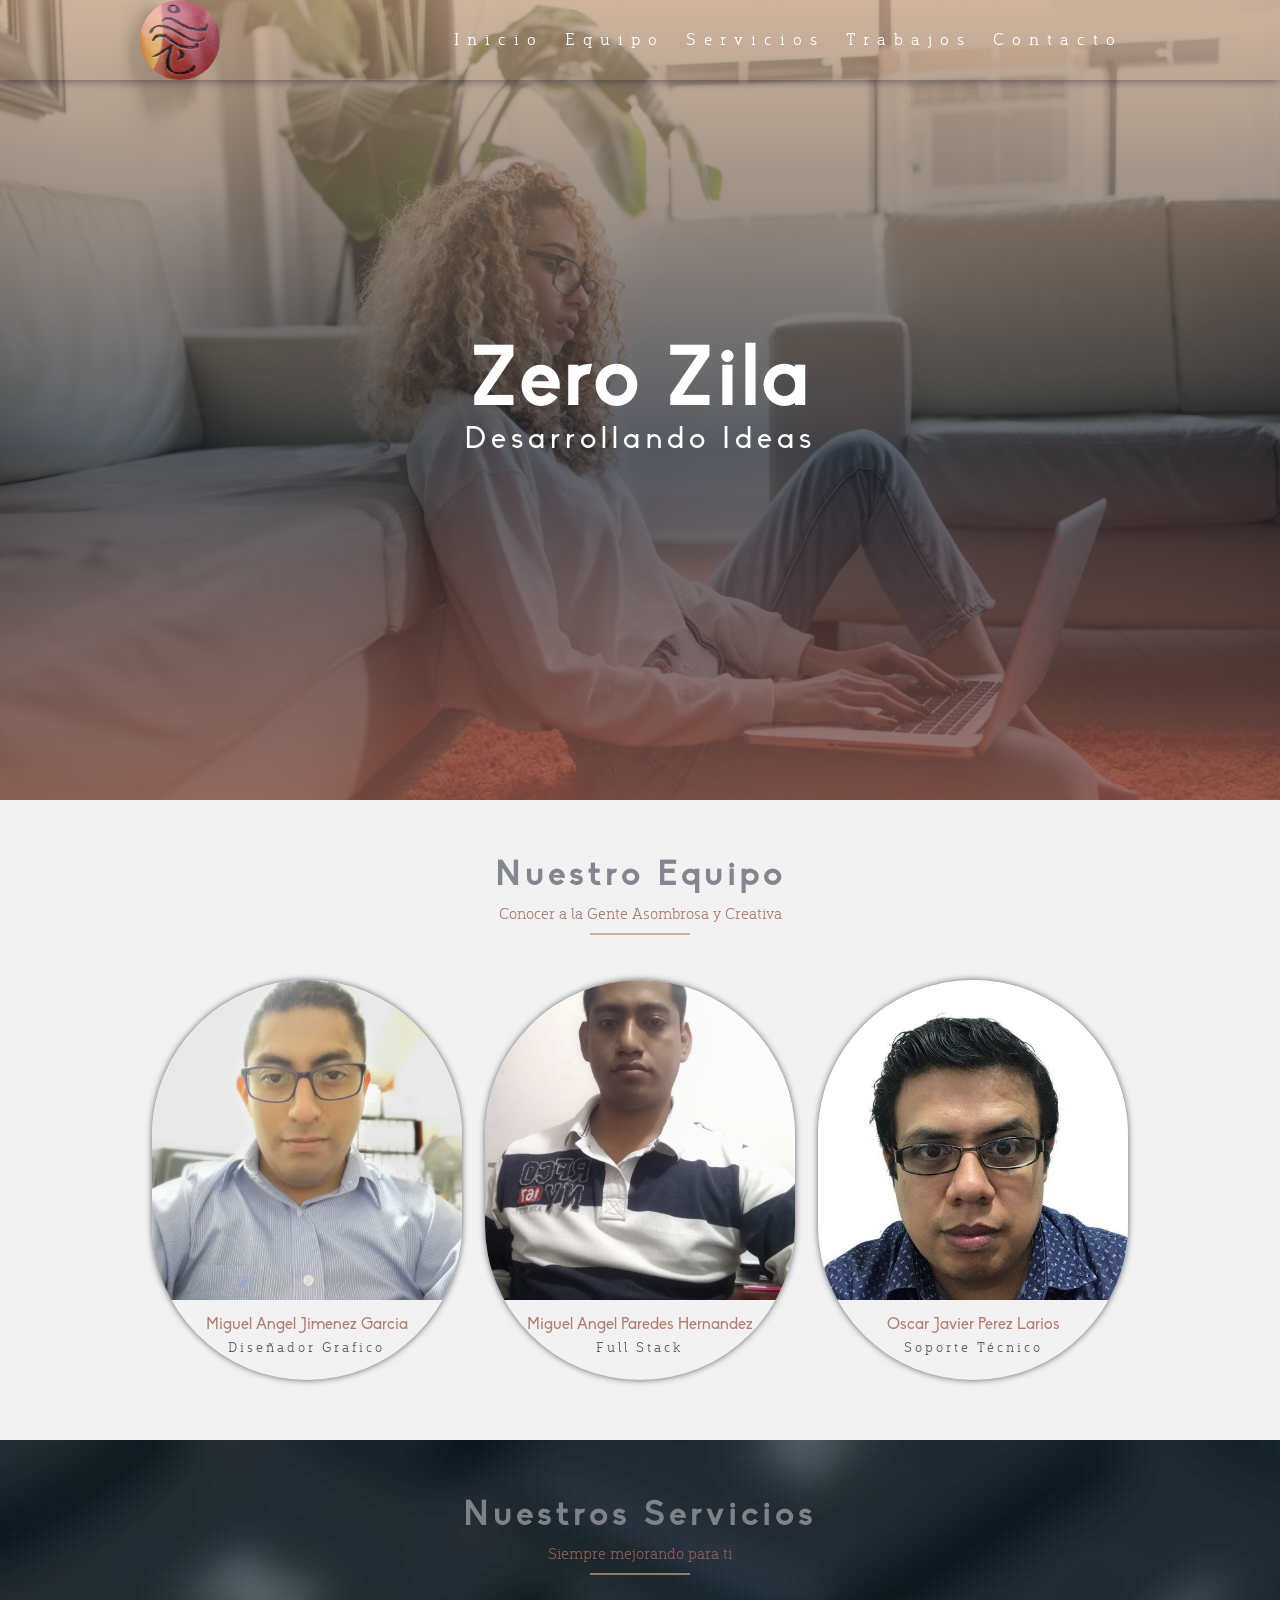
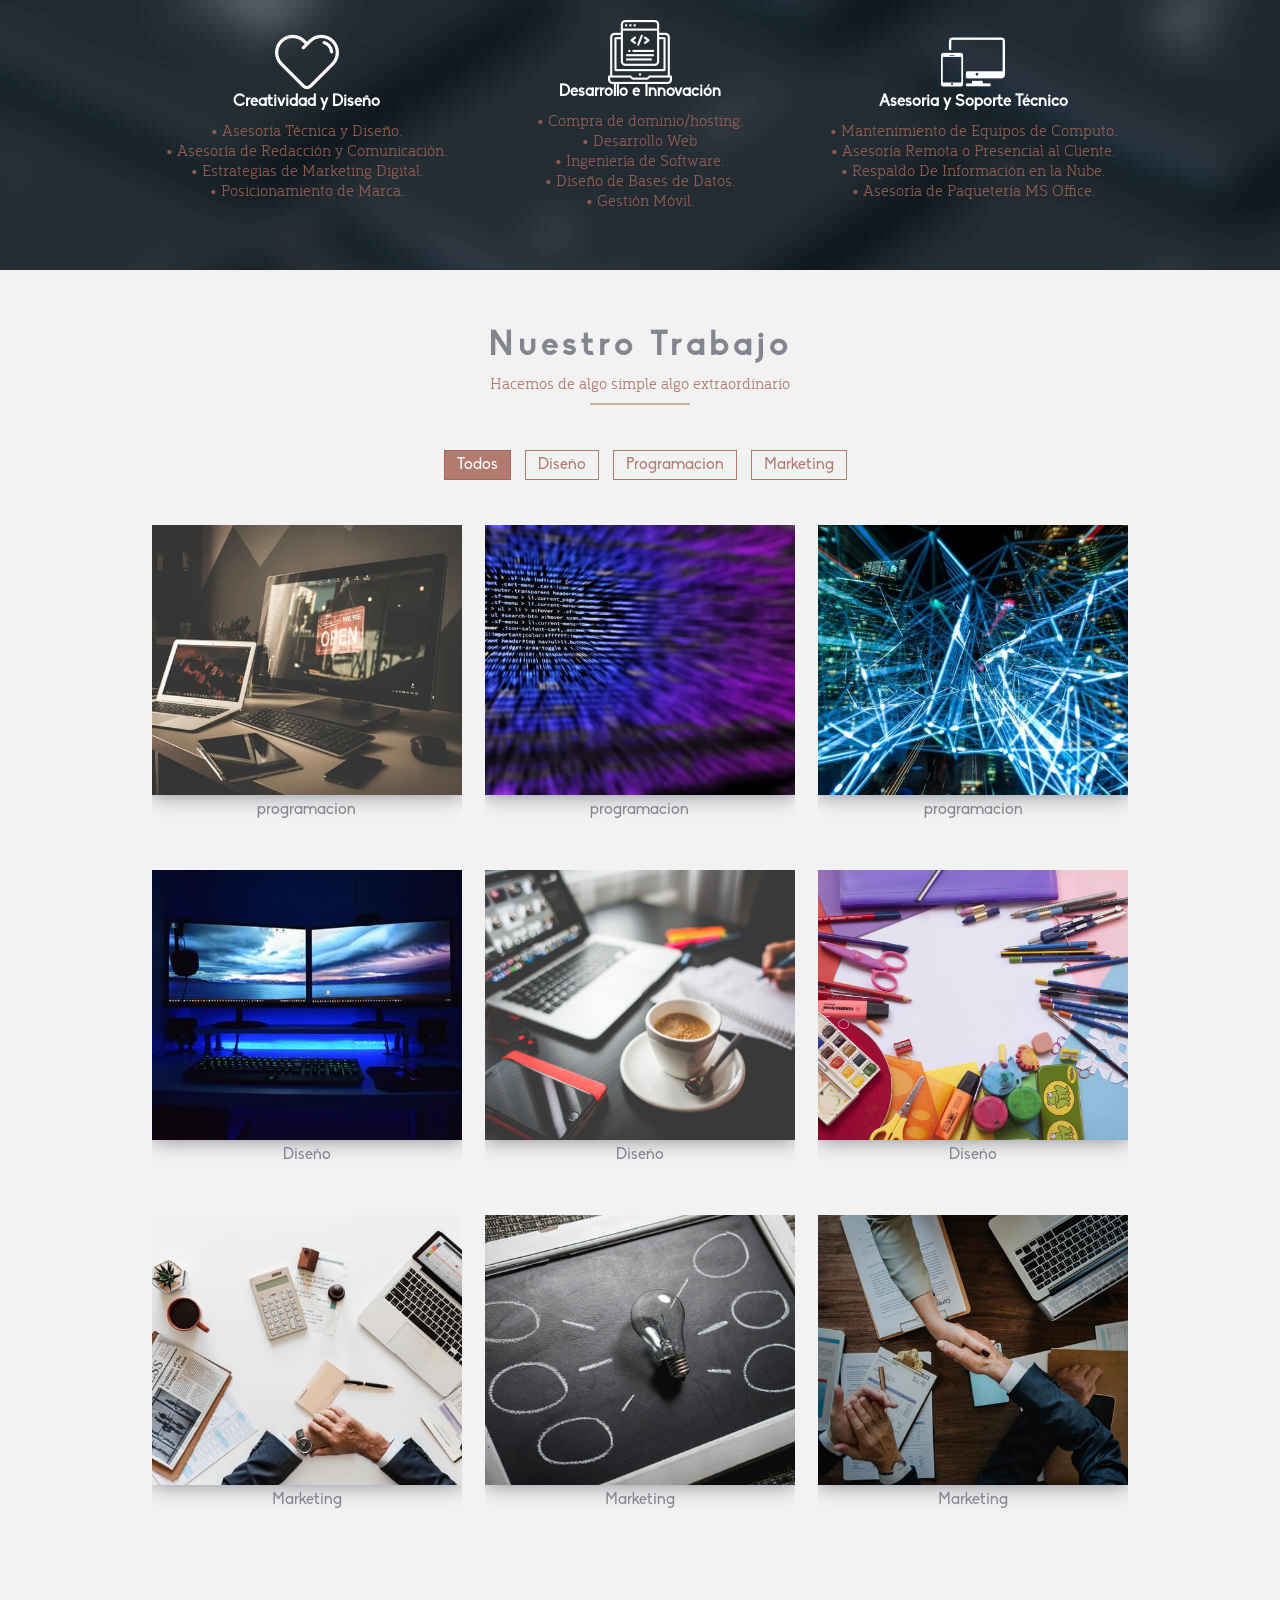
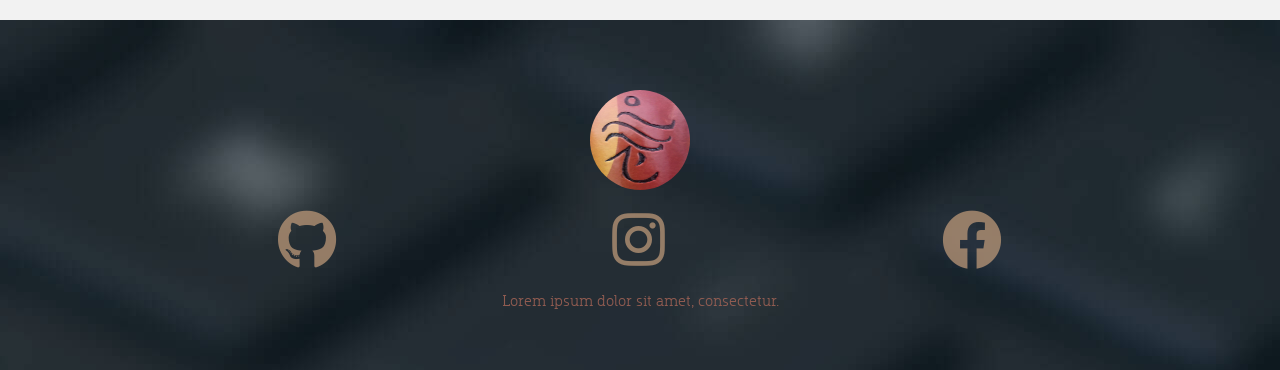
<file: index.html>
<!DOCTYPE html>
<html lang="en">
<head>
	<meta charset="utf-8">
	<meta name="viewport" content="width=device-width,initial-scale=1.0">
	<meta http-equiv="X-UA-Compatible" content="IE=edge">
	<title>Zero Zila - Desarrollando Ideas</title>
	<link rel="stylesheet" href="https://use.fontawesome.com/releases/v5.8.2/css/all.css" integrity="sha384-oS3vJWv+0UjzBfQzYUhtDYW+Pj2yciDJxpsK1OYPAYjqT085Qq/1cq5FLXAZQ7Ay" crossorigin="anonymous">
	<link rel="stylesheet" href="css/styles.css">
</head>
<body class="hidden">
<!--SECCION DE PRECARGA-->
	<div class="centrado" id="onload">
		<div class="lds-facebook"><div></div><div></div><div></div></div>
	</div>
	<header>
		<!--Seccion de Barra de Navegacion-->
		<nav id="nav" class="nav1">
			<div class="contenedor-nav">
				<div class="logo"> <img src="img/logo.jpg" alt=""></div>
				<div class="enlaces" id="enlaces">
					<a href="#" id="enlace-inicio" class="btn-header">Inicio</a>
					<a href="#" id="enlace-equipo" class="btn-header">Equipo</a>
					<a href="#" id="enlace-servicio" class="btn-header">Servicios</a>
					<a href="#" id="enlace-trabajo" class="btn-header">Trabajos</a>
					<a href="#" id="enlace-contacto" class="btn-header">Contacto</a>
				</div>
				<div class="icono" id="open">
					<span>&#9776;</span>
				</div>
			</div>
		</nav>
		<!--Seccion de Textos-->
		<div class="textos">
			<h1>Zero Zila</h1>
			<h2>Desarrollando Ideas</h2>
		</div>
	</header>
	<!--SECCION DE CONTENIDO-->
	<main>
		<section class="team contenedor" id="equipo">
			<h3>Nuestro Equipo</h3>
				<p class="after">Conocer a la Gente Asombrosa y Creativa</p>
			<div class="card">
				<div class="content-card">
					<div class="people">
						<img src="img/DisenadorGrafico.jpg" alt="">
					</div>
					<div class="texto-team">
						<h4>Miguel Angel Jimenez Garcia</h4>
						<p>Diseñador Grafico</p> 
					</div>
				</div>
				<div class="content-card">
					<div class="people">
						<img src="img/FullStack.JPG" alt="">
					</div>
					<div class="texto-team">
						<h4>Miguel Angel Paredes Hernandez</h4>
						<p>Full Stack</p>
					</div>
				</div>
				<div class="content-card">
					<div class="people">
						<img src="img/yo.jpg" alt="">
					</div>
					<div class="texto-team">
						<h4>Oscar   Javier Perez  Larios</h4>
						<p>Soporte Técnico</p>
					</div>
				</div>
			</div>
		</section>
		<section class="about" id="servicio">
			<div class="contenedor">
				<h3>Nuestros Servicios</h3>
				<p class="after">Siempre mejorando para ti</p>
				<div class="servicios">
					<div class="caja-servicios">
						<img src="img/heart.png" alt="">
						<h4>Creatividad y Diseño </h4>
						<p>&#8226; Asesoría Técnica y Diseño.</p>
						<p>&#8226; Asesoría de Redacción y Comunicación.</p>
						<p>&#8226; Estrategias de Marketing Digital. </p>
						<p>&#8226; Posicionamiento de Marca.</p>
						
					</div>
					<div class="caja-servicios">
						<img src="img/efectos.png" alt="">
						<h4>Desarrollo e Innovación</h4>
						<p>&#8226; Compra de dominio/hosting.</p>
						<p>&#8226; Desarrollo Web</p>
						<p>&#8226; Ingeniería de Software.</p>
						<p>&#8226; Diseño de Bases de Datos.</p>
						<p>&#8226; Gestión Móvil.</p>	
					</div>
					<div class="caja-servicios">
						<img src="img/responsive.png" alt="">
						<h4>Asesoria y Soporte Técnico</h4>
						<p>&#8226; Mantenimiento de Equipos de Computo.</p>
						<p>&#8226; Asesoría Remota o Presencial al Cliente.</p>
						<p>&#8226; Respaldo De Información en la Nube.</p>
						<p>&#8226; Asesoría de Paquetería MS Office.</p>
					</div>
				</div>
			</div>
		</section>
		<section class="work contenedor" id="trabajo">
			<h3>Nuestro Trabajo</h3>
			<p class="after">Hacemos de algo simple algo extraordinario</p>
			<div class="botones-work">
				<ul>
					<li class="filter active" data-nombre='todos'>Todos</li>
					<li class="filter" data-nombre='diseño'>Diseño</li>
					<li class="filter" data-nombre='programacion'>Programacion</li>
					<li class="filter" data-nombre='marketing'>Marketing</li>
				</ul>
			</div>
			<div class="galeria-work">
				<div class="cont-work programacion">
					<div class="img-work">
						<img src="img/programacion1.jpeg" alt="">
					</div>
					<div class="textos-work">
						<h4>programacion</h4>
					</div>
				</div>
				<div class="cont-work programacion">
					<div class="img-work">
						<img src="img/programacion2.jpeg" alt="">
					</div>
					<div class="textos-work">
						<h4>programacion</h4>
					</div>
				</div>
				<div class="cont-work programacion">
					<div class="img-work">
						<img src="img/programacion3.jpeg" alt="">
					</div>
					<div class="textos-work">
						<h4>programacion</h4>
					</div>
				</div>
				<div class="cont-work diseño">
					<div class="img-work">
						<img src="img/dise§o1.jpeg" alt="">
					</div>
					<div class="textos-work">
						<h4>Diseño</h4>
					</div>
				</div>
				<div class="cont-work diseño">
					<div class="img-work">
						<img src="img/dise§o2.jpeg" alt="">
					</div>
					<div class="textos-work">
						<h4>Diseño</h4>
					</div>
				</div>
				<div class="cont-work diseño">
					<div class="img-work">
						<img src="img/dise§o3.jpeg" alt="">
					</div>
					<div class="textos-work">
						<h4>Diseño</h4>
					</div>
				</div>
				<div class="cont-work marketing">
					<div class="img-work">
						<img src="img/marketing1.jpeg" alt="">
					</div>
					<div class="textos-work">
						<h4>Marketing</h4>
					</div>
				</div>
				<div class="cont-work marketing">
					<div class="img-work">
						<img src="img/marketing2.jpeg" alt="">
					</div>
					<div class="textos-work">
						<h4>Marketing</h4>
					</div>
				</div>
				<div class="cont-work marketing">
					<div class="img-work">
						<img src="img/marketing3.jpeg" alt="">
					</div>
					<div class="textos-work">
						<h4>Marketing</h4>
					</div>
				</div>
			</div>
		</section>
	</main>
<footer id="contacto">
	<div class="footer contenedor">
		<div class="marca-logo">
			<img src="img/logo.jpg" alt="">
		</div>
		<div class="iconos">
			<i class="fab fa-github"></i>
			<i class="fab fa-instagram"></i>
			<i class="fab fa-facebook"></i>
		</div>
		<p>Lorem ipsum dolor sit amet, consectetur.</p>
	</div>
</footer>
<script src="js/jquery.js"></script>
<script src="js/app.js"></script>
<script src="js/filtro.js"></script>
</body>
</html>
</file>
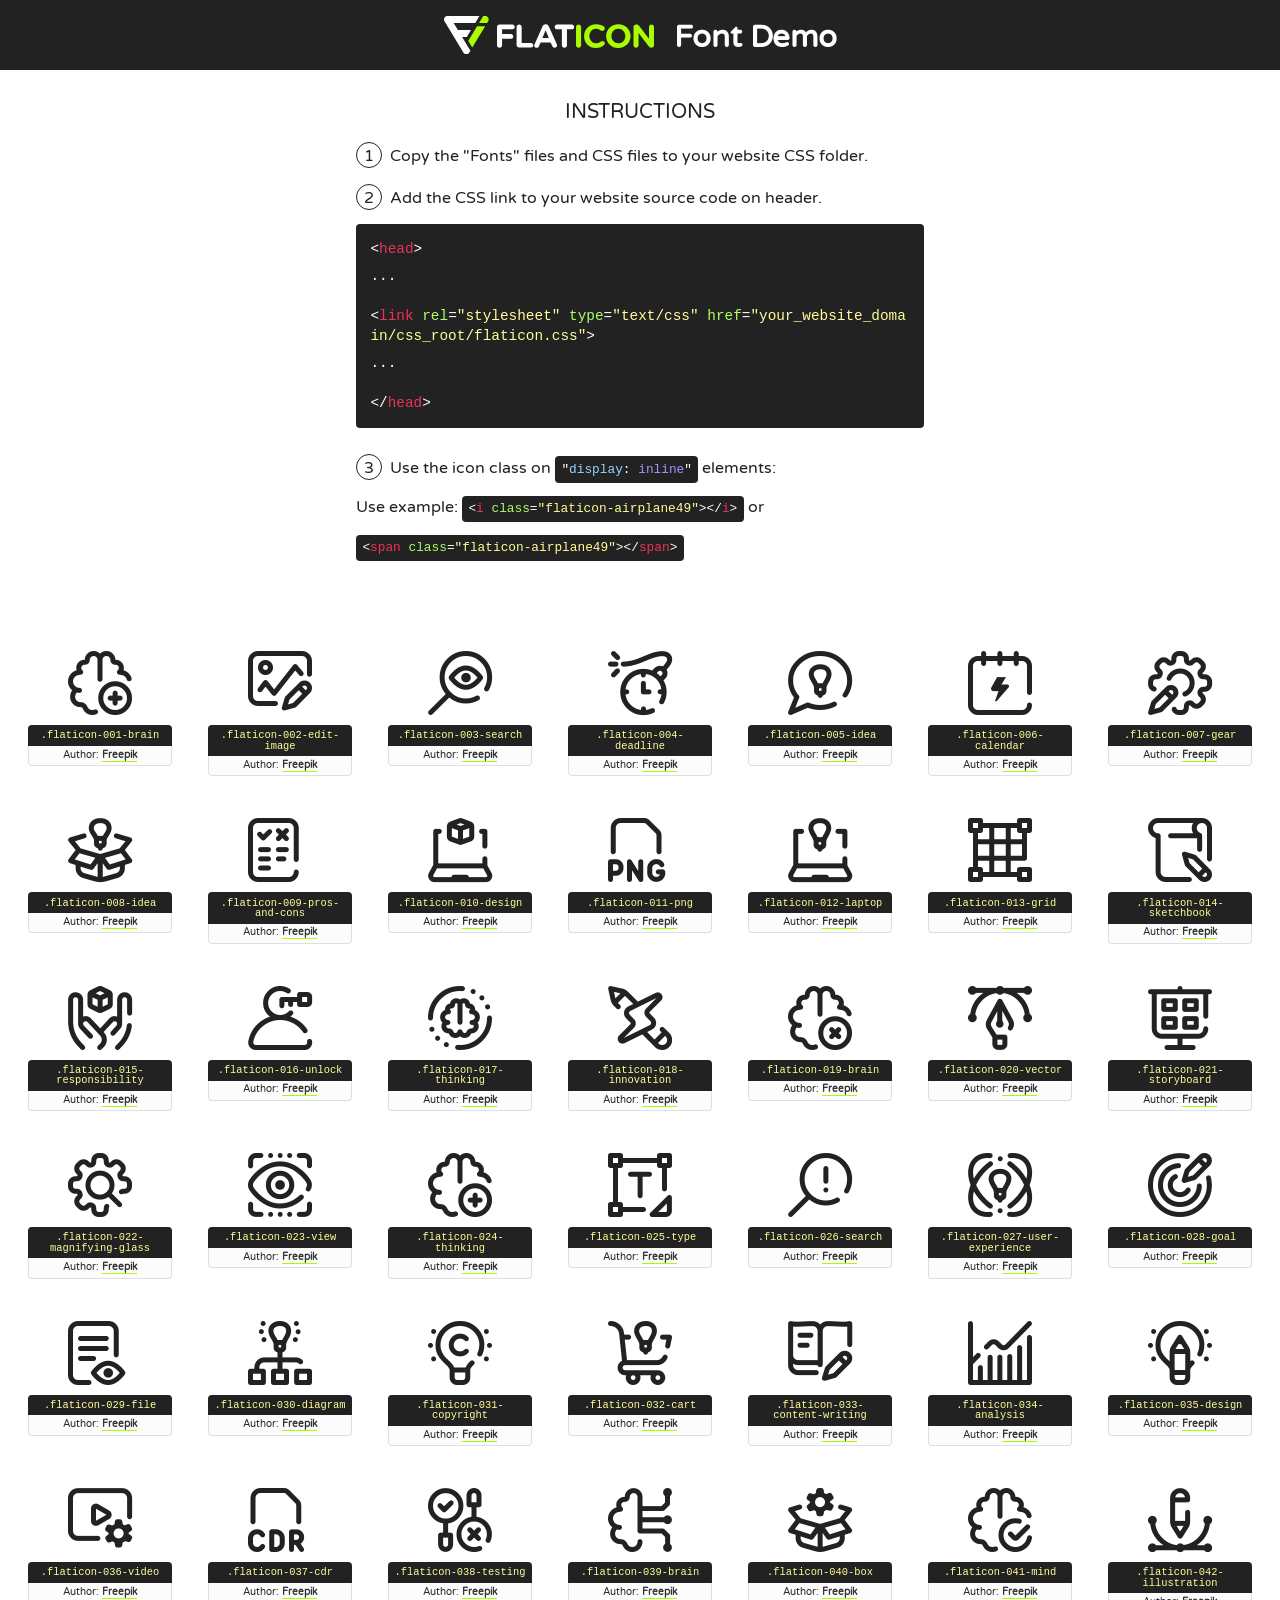
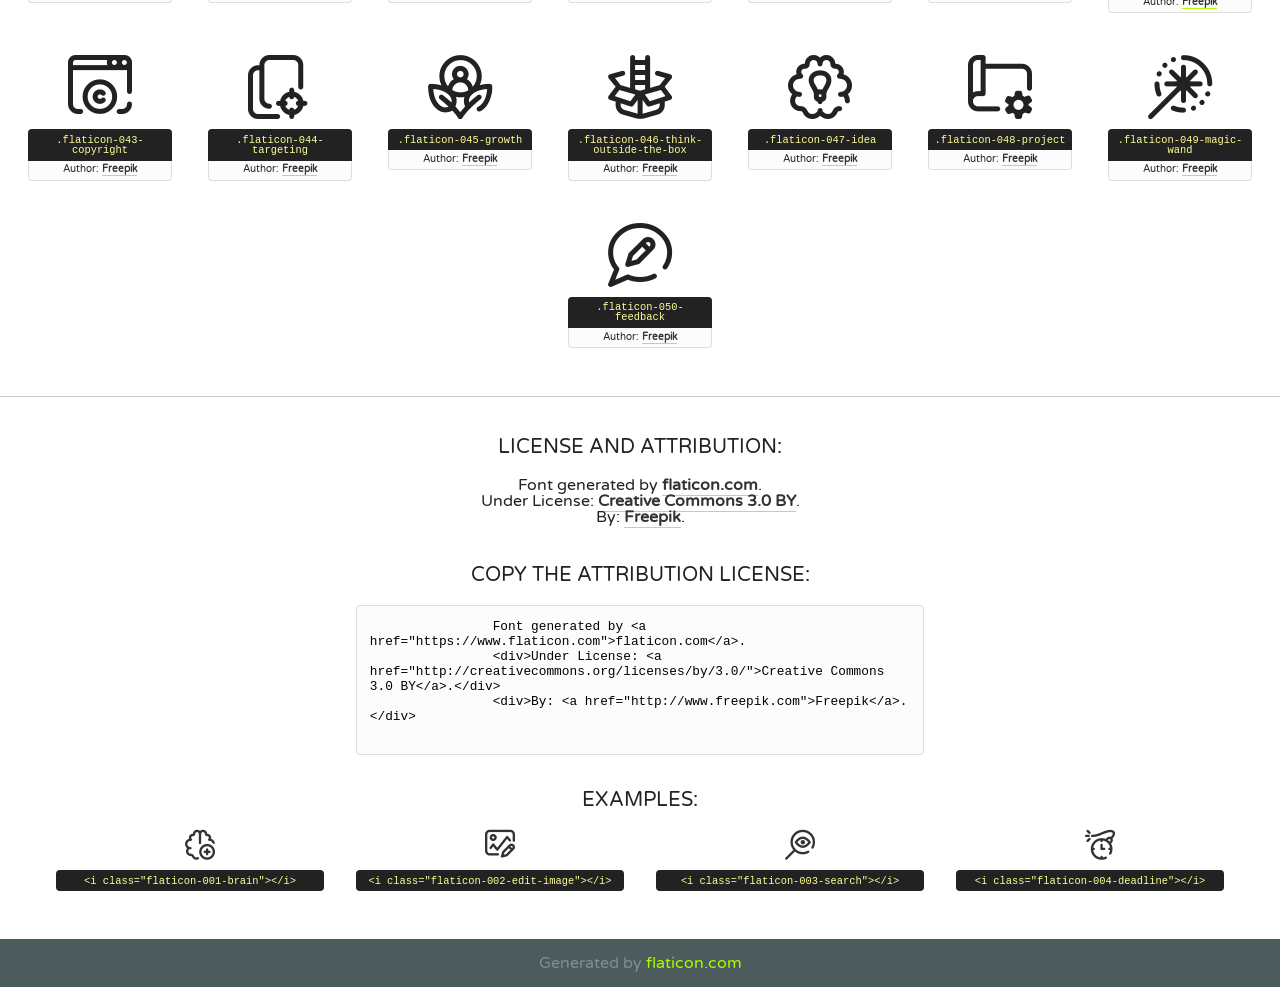
<file: icons/font/flaticon.html>
<!DOCTYPE html>
<!--
  Flaticon icon font: Flaticon
  Creation date: 02/05/2019 06:42
-->
<html>
    <!DOCTYPE html>

    <head>
        <title>Flaticon WebFont</title>
        <link href="http://fonts.googleapis.com/css?family=Varela+Round" rel="stylesheet" type="text/css" />
        <link rel="stylesheet" type="text/css" href="flaticon.css">
        <meta charset="UTF-8">
        <style>
            html, body, div, span, applet, object, iframe,
            h1, h2, h3, h4, h5, h6, p, blockquote, pre,
            a, abbr, acronym, address, big, cite, code,
            del, dfn, em, img, ins, kbd, q, s, samp,
            small, strike, strong, sub, sup, tt, var,
            b, u, i, center,
            dl, dt, dd, ol, ul, li,
            fieldset, form, label, legend,
            table, caption, tbody, tfoot, thead, tr, th, td,
            article, aside, canvas, details, embed,
            figure, figcaption, footer, header, hgroup,
            menu, nav, output, ruby, section, summary,
            time, mark, audio, video {
                margin: 0;
                padding: 0;
                border: 0;
                font-size: 100%;
                font: inherit;
                vertical-align: baseline;
            }
            /* HTML5 display-role reset for older browsers */
            article, aside, details, figcaption, figure,
            footer, header, hgroup, menu, nav, section {
                display: block;
            }
            body {
                line-height: 1;
            }
            ol, ul {
                list-style: none;
            }
            blockquote, q {
                quotes: none;
            }
            blockquote:before, blockquote:after,
            q:before, q:after {
                content: '';
                content: none;
            }
            table {
                border-collapse: collapse;
                border-spacing: 0;
            }
            body {
                font-family: 'Varela Round', Helvetica, Arial, sans-serif;
                font-size: 16px;
                color: #222;
            }
            a {
                color: #333;
                border-bottom: 1px solid #a9fd00;
                font-weight: bold;
                text-decoration: none;
            }
            * {
                -moz-box-sizing: border-box;
                -webkit-box-sizing: border-box;
                box-sizing: border-box;
                margin: 0;
                padding: 0;
            }
            [class^="flaticon-"]:before, [class*=" flaticon-"]:before, [class^="flaticon-"]:after, [class*=" flaticon-"]:after {
                font-family: Flaticon;
                font-size: 30px;
                font-style: normal;
                margin-left: 20px;
                color: #333;
            }
            .wrapper {
                max-width: 600px;
                margin: auto;
                padding: 0 1em;
            }
            .title {
                font-size: 1.25em;
                text-align: center;
                margin-bottom: 1em;
                text-transform: uppercase;
            }
            header {
                text-align: center;
                background-color: #222;
                color: #fff;
                padding: 1em;
            }
            header .logo {
                width: 210px;
                height: 38px;
                display: inline-block;
                vertical-align: middle;
                margin-right: 1em;
                border: none;
            }
            header strong {
                font-size: 1.95em;
                font-weight: bold;
                vertical-align: middle;
                margin-top: 5px;
                display: inline-block;
            }
            .demo {
                margin: 2em auto;
                line-height: 1.25em;
            }
            .demo ul li {
                margin-bottom: 1em;
            }
            .demo ul li .num {
                color: #222;
                border-radius: 20px;
                display: inline-block;
                width: 26px;
                padding: 3px;
                height: 26px;
                text-align: center;
                margin-right: 0.5em;
                border: 1px solid #222;
            }
            .demo ul li code {
                background-color: #222;
                border-radius: 4px;
                padding: 0.25em 0.5em;
                display: inline-block;
                color: #fff;
                font-family: Consolas,Monaco,Lucida Console,Liberation Mono,DejaVu Sans Mono,Bitstream Vera Sans Mono,Courier New, monospace;
                font-weight: lighter;
                margin-top: 1em;
                font-size: 0.8em;
                word-break: break-all;
            }
            .demo ul li code.big {
                padding: 1em;
                font-size: 0.9em;
            }
            .demo ul li code .red {
                color: #EF3159;
            }
            .demo ul li code .green {
                color: #ACFF65;
            }
            .demo ul li code .yellow {
                color: #FFFF99;
            }
            .demo ul li code .blue {
                color: #99D3FF;
            }
            .demo ul li code .purple {
                color: #A295FF;
            }
            .demo ul li code .dots {
                margin-top: 0.5em;
                display: block;
            }
            #glyphs {
                border-bottom: 1px solid #ccc;
                padding: 2em 0;
                text-align: center;
            }
            .glyph {
                display: inline-block;
                width: 9em;
                margin: 1em;
                text-align: center;
                vertical-align: top;
                background: #FFF;
            }
            .glyph .glyph-icon {
                padding: 10px;
                display: block;
                font-family:"Flaticon";
                font-size: 64px;
                line-height: 1;
            }
            .glyph .glyph-icon:before {
                font-size: 64px;
                color: #222;
                margin-left: 0;
            }
            .class-name {
                font-size: 0.65em;
                background-color: #222;
                color: #fff;
                border-radius: 4px 4px 0 0;
                padding: 0.5em;
                color: #FFFF99;
                font-family: Consolas,Monaco,Lucida Console,Liberation Mono,DejaVu Sans Mono,Bitstream Vera Sans Mono,Courier New, monospace;
            }
            .author-name {
                font-size: 0.6em;
                background-color: #fcfcfd;
                border: 1px solid #DEDEE4;
                border-top: 0;
                border-radius: 0 0 4px 4px;
                padding: 0.5em;
            }
            .class-name:last-child {
                font-size: 10px;
                color:#888;
            }
            .class-name:last-child a {
                font-size: 10px;
                color:#555;
            }
            .class-name:last-child a:hover {
                color:#a9fd00;
            }
            .glyph > input {
                display: block;
                width: 100px;
                margin: 5px auto;
                text-align: center;
                font-size: 12px;
                cursor: text;
            }
            .glyph > input.icon-input {
                font-family:"Flaticon";
                font-size: 16px;
                margin-bottom: 10px;
            }
            .attribution .title {
                margin-top: 2em;
            }
            .attribution textarea {
                background-color: #fcfcfd;
                padding: 1em;
                border: none;
                box-shadow: none;
                border: 1px solid #DEDEE4;
                border-radius: 4px;
                resize: none;
                width: 100%;
                height: 150px;
                font-size: 0.8em;
                font-family: Consolas,Monaco,Lucida Console,Liberation Mono,DejaVu Sans Mono,Bitstream Vera Sans Mono,Courier New, monospace;
                -webkit-appearance: none;
            }
            .iconsuse {
                margin: 2em auto;
                text-align: center;
                max-width: 1200px;
            }
            .iconsuse:after {
                content: '';
                display: table;
                clear: both;
            }
            .iconsuse .image {
                float: left;
                width: 25%;
                padding: 0 1em;
            }
            .iconsuse .image p {
                margin-bottom: 1em;
            }
            .iconsuse .image span {
                display: block;
                font-size: 0.65em;
                background-color: #222;
                color: #fff;
                border-radius: 4px;
                padding: 0.5em;
                color: #FFFF99;
                margin-top: 1em;
                font-family: Consolas,Monaco,Lucida Console,Liberation Mono,DejaVu Sans Mono,Bitstream Vera Sans Mono,Courier New, monospace;
            }
            #footer {
                text-align: center;
                background-color: #4C5B5C;
                color: #7c9192;
                padding: 1em;
            }
            #footer a {
                border: none;
                color: #a9fd00;
                font-weight: normal;
            }
            @media (max-width: 960px) {
                .iconsuse .image {
                    width: 50%;
                }
            }
            @media (max-width: 560px) {
                .iconsuse .image {
                    width: 100%;
                }
            }
            .attrDiv {

            }
        </style>
        <link rel="stylesheet" href="flaticon.css">
    </head>

    <body class="characters-off">
        <header>
            <a href="https://www.flaticon.com" target="_blank" class="logo">
                <svg version="1.1" xmlns="http://www.w3.org/2000/svg" xmlns:xlink="http://www.w3.org/1999/xlink" xmlns:a="http://ns.adobe.com/AdobeSVGViewerExtensions/3.0/" viewBox="0 0 560.875 102.036" enable-background="new 0 0 560.875 102.036" xml:space="preserve">
                        <defs>
                        </defs>
                        <g>
                            <g class="letters">
                                <path fill="#ffffff" d="M141.596,29.675c0-3.777,2.985-6.767,6.764-6.767h34.438c3.426,0,6.15,2.728,6.15,6.15
                                c0,3.43-2.724,6.149-6.15,6.149h-27.674v13.091h23.719c3.429,0,6.151,2.724,6.151,6.15c0,3.43-2.723,6.149-6.151,6.149h-23.719
                                v17.574c0,3.773-2.986,6.761-6.764,6.761c-3.779,0-6.764-2.989-6.764-6.761V29.675z"></path>
                                <path fill="#ffffff" d="M193.844,29.149c0-3.781,2.985-6.767,6.764-6.767c3.776,0,6.763,2.985,6.763,6.767v42.957h25.039
                                c3.426,0,6.149,2.726,6.149,6.153c0,3.425-2.723,6.15-6.149,6.15h-31.802c-3.779,0-6.764-2.986-6.764-6.768V29.149z"></path>
                                <path fill="#ffffff" d="M241.891,75.71l21.438-48.407c1.492-3.341,4.215-5.357,7.906-5.357h0.792
                                c3.686,0,6.323,2.017,7.815,5.357l21.439,48.407c0.436,0.967,0.701,1.845,0.701,2.723c0,3.602-2.809,6.501-6.414,6.501
                                c-3.161,0-5.269-1.845-6.499-4.655l-4.132-9.661h-27.059l-4.301,10.102c-1.144,2.631-3.426,4.214-6.237,4.214
                                c-3.517,0-6.24-2.81-6.24-6.325C241.1,77.64,241.451,76.677,241.891,75.71z M279.932,58.666l-8.521-20.297l-8.526,20.297H279.932
                                z"></path>
                                <path fill="#ffffff" d="M314.864,35.387H301.86c-3.429,0-6.239-2.813-6.239-6.238c0-3.429,2.811-6.24,6.239-6.24h39.533
                                c3.426,0,6.237,2.811,6.237,6.24c0,3.425-2.811,6.238-6.237,6.238h-13.001v42.785c0,3.773-2.99,6.761-6.764,6.761
                                c-3.779,0-6.764-2.989-6.764-6.761V35.387z"></path>
                                <path fill="#A9FD00" d="M352.615,29.149c0-3.781,2.985-6.767,6.767-6.767c3.774,0,6.761,2.985,6.761,6.767v49.024
                                c0,3.773-2.987,6.761-6.761,6.761c-3.781,0-6.767-2.989-6.767-6.761V29.149z"></path>
                                <path fill="#A9FD00" d="M374.132,53.836v-0.179c0-17.481,13.178-31.801,32.065-31.801c9.22,0,15.459,2.458,20.557,6.238
                                c1.402,1.054,2.637,2.985,2.637,5.357c0,3.692-2.985,6.59-6.681,6.59c-1.845,0-3.071-0.702-4.044-1.319
                                c-3.776-2.813-7.729-4.393-12.562-4.393c-10.364,0-17.831,8.611-17.831,19.154v0.173c0,10.542,7.291,19.329,17.831,19.329
                                c5.715,0,9.492-1.756,13.359-4.834c1.049-0.874,2.458-1.491,4.039-1.491c3.429,0,6.325,2.813,6.325,6.236
                                c0,2.106-1.056,3.78-2.282,4.834c-5.539,4.834-12.036,7.733-21.878,7.733C387.572,85.464,374.132,71.493,374.132,53.836z"></path>
                                <path fill="#A9FD00" d="M433.009,53.836v-0.179c0-17.481,13.79-31.801,32.766-31.801c18.981,0,32.592,14.143,32.592,31.628v0.173
                                c0,17.483-13.785,31.807-32.769,31.807C446.625,85.464,433.009,71.32,433.009,53.836z M484.224,53.836v-0.179
                                c0-10.539-7.725-19.326-18.626-19.326c-10.893,0-18.449,8.611-18.449,19.154v0.173c0,10.542,7.73,19.329,18.626,19.329
                                C476.676,72.986,484.224,64.378,484.224,53.836z"></path>
                                <path fill="#A9FD00" d="M506.233,29.321c0-3.774,2.99-6.763,6.767-6.763h1.401c3.252,0,5.183,1.583,7.029,3.953l26.093,34.265
                                V29.059c0-3.692,2.99-6.677,6.681-6.677c3.683,0,6.671,2.985,6.671,6.677v48.934c0,3.78-2.987,6.765-6.764,6.765h-0.436
                                c-3.257,0-5.188-1.581-7.034-3.953l-27.056-35.492v32.944c0,3.687-2.985,6.676-6.678,6.676c-3.683,0-6.673-2.989-6.673-6.676
                                V29.321z"></path>
                            </g>
                            <g class="insignia">
                                <path fill="#ffffff" d="M48.372,56.137h12.517l11.156-18.537H37.186L25.688,18.539h57.825L94.668,0H9.271
                                C5.925,0,2.842,1.801,1.198,4.716c-1.644,2.907-1.593,6.482,0.134,9.343l50.38,83.501c1.678,2.781,4.689,4.476,7.938,4.476
                                c3.246,0,6.257-1.695,7.935-4.476l2.898-4.804L48.372,56.137z"></path>
                                <g class="i">
                                    <path fill="#A9FD00" d="M93.575,18.539h0.031v0.004l21.652,0.004l2.705-4.488c1.727-2.861,1.778-6.436,0.133-9.343
                                    C116.454,1.801,113.371,0,110.026,0h-5.294L93.575,18.539z"></path>
                                    <polygon fill="#A9FD00" points="88.291,27.356 64.725,66.486 75.519,84.404 109.942,27.356"></polygon>
                                </g>
                            </g>
                        </g>
                    </svg>
            </a>
            <strong>Font Demo</strong>
        </header>

        <section class="demo wrapper">
            <p class="title">Instructions</p>
            <ul>
                <li>
                    <span class="num">1</span>Copy the "Fonts" files and CSS files to your website CSS folder.
                </li>
                <li>
                    <span class="num">2</span>Add the CSS link to your website source code on header.
                    <code class="big">
                        &lt;<span class="red">head</span>&gt;
                        <br/><span class="dots">...</span>
                        <br/>&lt;<span class="red">link</span> <span class="green">rel</span>=<span class="yellow">"stylesheet"</span> <span class="green">type</span>=<span class="yellow">"text/css"</span> <span class="green">href</span>=<span class="yellow">"your_website_domain/css_root/flaticon.css"</span>&gt;
                        <br/><span class="dots">...</span>
                        <br/>&lt;/<span class="red">head</span>&gt;
                    </code>
                </li>

                <li>
                    <p>
                        <span class="num">3</span>Use the icon class on <code>"<span class="blue">display</span>:<span class="purple"> inline</span>"</code> elements:
                        <br />
                        Use example:
                        <code>
                            &lt;<span class="red">i</span> <span class="green">class</span>=<span class="yellow">&quot;flaticon-airplane49&quot;</span>&gt;&lt;/<span class="red">i</span>&gt;
                        </code> or
                        <code>&lt;<span class="red">span</span> <span class="green">class</span>=<span class="yellow">&quot;flaticon-airplane49&quot;</span>&gt;&lt;/<span class="red">span</span>&gt;</code>
                    </p>
                </li>
            </ul>
        </section>

        <section id="glyphs">
            
            <div class="glyph"><div class="glyph-icon flaticon-001-brain"></div>
                <div class="class-name">.flaticon-001-brain</div>
                <div class="author-name">Author: <a href="http://www.freepik.com" title="Freepik">Freepik</a> </div>
            </div>
            
            <div class="glyph"><div class="glyph-icon flaticon-002-edit-image"></div>
                <div class="class-name">.flaticon-002-edit-image</div>
                <div class="author-name">Author: <a href="http://www.freepik.com" title="Freepik">Freepik</a> </div>
            </div>
            
            <div class="glyph"><div class="glyph-icon flaticon-003-search"></div>
                <div class="class-name">.flaticon-003-search</div>
                <div class="author-name">Author: <a href="http://www.freepik.com" title="Freepik">Freepik</a> </div>
            </div>
            
            <div class="glyph"><div class="glyph-icon flaticon-004-deadline"></div>
                <div class="class-name">.flaticon-004-deadline</div>
                <div class="author-name">Author: <a href="http://www.freepik.com" title="Freepik">Freepik</a> </div>
            </div>
            
            <div class="glyph"><div class="glyph-icon flaticon-005-idea"></div>
                <div class="class-name">.flaticon-005-idea</div>
                <div class="author-name">Author: <a href="http://www.freepik.com" title="Freepik">Freepik</a> </div>
            </div>
            
            <div class="glyph"><div class="glyph-icon flaticon-006-calendar"></div>
                <div class="class-name">.flaticon-006-calendar</div>
                <div class="author-name">Author: <a href="http://www.freepik.com" title="Freepik">Freepik</a> </div>
            </div>
            
            <div class="glyph"><div class="glyph-icon flaticon-007-gear"></div>
                <div class="class-name">.flaticon-007-gear</div>
                <div class="author-name">Author: <a href="http://www.freepik.com" title="Freepik">Freepik</a> </div>
            </div>
            
            <div class="glyph"><div class="glyph-icon flaticon-008-idea"></div>
                <div class="class-name">.flaticon-008-idea</div>
                <div class="author-name">Author: <a href="http://www.freepik.com" title="Freepik">Freepik</a> </div>
            </div>
            
            <div class="glyph"><div class="glyph-icon flaticon-009-pros-and-cons"></div>
                <div class="class-name">.flaticon-009-pros-and-cons</div>
                <div class="author-name">Author: <a href="http://www.freepik.com" title="Freepik">Freepik</a> </div>
            </div>
            
            <div class="glyph"><div class="glyph-icon flaticon-010-design"></div>
                <div class="class-name">.flaticon-010-design</div>
                <div class="author-name">Author: <a href="http://www.freepik.com" title="Freepik">Freepik</a> </div>
            </div>
            
            <div class="glyph"><div class="glyph-icon flaticon-011-png"></div>
                <div class="class-name">.flaticon-011-png</div>
                <div class="author-name">Author: <a href="http://www.freepik.com" title="Freepik">Freepik</a> </div>
            </div>
            
            <div class="glyph"><div class="glyph-icon flaticon-012-laptop"></div>
                <div class="class-name">.flaticon-012-laptop</div>
                <div class="author-name">Author: <a href="http://www.freepik.com" title="Freepik">Freepik</a> </div>
            </div>
            
            <div class="glyph"><div class="glyph-icon flaticon-013-grid"></div>
                <div class="class-name">.flaticon-013-grid</div>
                <div class="author-name">Author: <a href="http://www.freepik.com" title="Freepik">Freepik</a> </div>
            </div>
            
            <div class="glyph"><div class="glyph-icon flaticon-014-sketchbook"></div>
                <div class="class-name">.flaticon-014-sketchbook</div>
                <div class="author-name">Author: <a href="http://www.freepik.com" title="Freepik">Freepik</a> </div>
            </div>
            
            <div class="glyph"><div class="glyph-icon flaticon-015-responsibility"></div>
                <div class="class-name">.flaticon-015-responsibility</div>
                <div class="author-name">Author: <a href="http://www.freepik.com" title="Freepik">Freepik</a> </div>
            </div>
            
            <div class="glyph"><div class="glyph-icon flaticon-016-unlock"></div>
                <div class="class-name">.flaticon-016-unlock</div>
                <div class="author-name">Author: <a href="http://www.freepik.com" title="Freepik">Freepik</a> </div>
            </div>
            
            <div class="glyph"><div class="glyph-icon flaticon-017-thinking"></div>
                <div class="class-name">.flaticon-017-thinking</div>
                <div class="author-name">Author: <a href="http://www.freepik.com" title="Freepik">Freepik</a> </div>
            </div>
            
            <div class="glyph"><div class="glyph-icon flaticon-018-innovation"></div>
                <div class="class-name">.flaticon-018-innovation</div>
                <div class="author-name">Author: <a href="http://www.freepik.com" title="Freepik">Freepik</a> </div>
            </div>
            
            <div class="glyph"><div class="glyph-icon flaticon-019-brain"></div>
                <div class="class-name">.flaticon-019-brain</div>
                <div class="author-name">Author: <a href="http://www.freepik.com" title="Freepik">Freepik</a> </div>
            </div>
            
            <div class="glyph"><div class="glyph-icon flaticon-020-vector"></div>
                <div class="class-name">.flaticon-020-vector</div>
                <div class="author-name">Author: <a href="http://www.freepik.com" title="Freepik">Freepik</a> </div>
            </div>
            
            <div class="glyph"><div class="glyph-icon flaticon-021-storyboard"></div>
                <div class="class-name">.flaticon-021-storyboard</div>
                <div class="author-name">Author: <a href="http://www.freepik.com" title="Freepik">Freepik</a> </div>
            </div>
            
            <div class="glyph"><div class="glyph-icon flaticon-022-magnifying-glass"></div>
                <div class="class-name">.flaticon-022-magnifying-glass</div>
                <div class="author-name">Author: <a href="http://www.freepik.com" title="Freepik">Freepik</a> </div>
            </div>
            
            <div class="glyph"><div class="glyph-icon flaticon-023-view"></div>
                <div class="class-name">.flaticon-023-view</div>
                <div class="author-name">Author: <a href="http://www.freepik.com" title="Freepik">Freepik</a> </div>
            </div>
            
            <div class="glyph"><div class="glyph-icon flaticon-024-thinking"></div>
                <div class="class-name">.flaticon-024-thinking</div>
                <div class="author-name">Author: <a href="http://www.freepik.com" title="Freepik">Freepik</a> </div>
            </div>
            
            <div class="glyph"><div class="glyph-icon flaticon-025-type"></div>
                <div class="class-name">.flaticon-025-type</div>
                <div class="author-name">Author: <a href="http://www.freepik.com" title="Freepik">Freepik</a> </div>
            </div>
            
            <div class="glyph"><div class="glyph-icon flaticon-026-search"></div>
                <div class="class-name">.flaticon-026-search</div>
                <div class="author-name">Author: <a href="http://www.freepik.com" title="Freepik">Freepik</a> </div>
            </div>
            
            <div class="glyph"><div class="glyph-icon flaticon-027-user-experience"></div>
                <div class="class-name">.flaticon-027-user-experience</div>
                <div class="author-name">Author: <a href="http://www.freepik.com" title="Freepik">Freepik</a> </div>
            </div>
            
            <div class="glyph"><div class="glyph-icon flaticon-028-goal"></div>
                <div class="class-name">.flaticon-028-goal</div>
                <div class="author-name">Author: <a href="http://www.freepik.com" title="Freepik">Freepik</a> </div>
            </div>
            
            <div class="glyph"><div class="glyph-icon flaticon-029-file"></div>
                <div class="class-name">.flaticon-029-file</div>
                <div class="author-name">Author: <a href="http://www.freepik.com" title="Freepik">Freepik</a> </div>
            </div>
            
            <div class="glyph"><div class="glyph-icon flaticon-030-diagram"></div>
                <div class="class-name">.flaticon-030-diagram</div>
                <div class="author-name">Author: <a href="http://www.freepik.com" title="Freepik">Freepik</a> </div>
            </div>
            
            <div class="glyph"><div class="glyph-icon flaticon-031-copyright"></div>
                <div class="class-name">.flaticon-031-copyright</div>
                <div class="author-name">Author: <a href="http://www.freepik.com" title="Freepik">Freepik</a> </div>
            </div>
            
            <div class="glyph"><div class="glyph-icon flaticon-032-cart"></div>
                <div class="class-name">.flaticon-032-cart</div>
                <div class="author-name">Author: <a href="http://www.freepik.com" title="Freepik">Freepik</a> </div>
            </div>
            
            <div class="glyph"><div class="glyph-icon flaticon-033-content-writing"></div>
                <div class="class-name">.flaticon-033-content-writing</div>
                <div class="author-name">Author: <a href="http://www.freepik.com" title="Freepik">Freepik</a> </div>
            </div>
            
            <div class="glyph"><div class="glyph-icon flaticon-034-analysis"></div>
                <div class="class-name">.flaticon-034-analysis</div>
                <div class="author-name">Author: <a href="http://www.freepik.com" title="Freepik">Freepik</a> </div>
            </div>
            
            <div class="glyph"><div class="glyph-icon flaticon-035-design"></div>
                <div class="class-name">.flaticon-035-design</div>
                <div class="author-name">Author: <a href="http://www.freepik.com" title="Freepik">Freepik</a> </div>
            </div>
            
            <div class="glyph"><div class="glyph-icon flaticon-036-video"></div>
                <div class="class-name">.flaticon-036-video</div>
                <div class="author-name">Author: <a href="http://www.freepik.com" title="Freepik">Freepik</a> </div>
            </div>
            
            <div class="glyph"><div class="glyph-icon flaticon-037-cdr"></div>
                <div class="class-name">.flaticon-037-cdr</div>
                <div class="author-name">Author: <a href="http://www.freepik.com" title="Freepik">Freepik</a> </div>
            </div>
            
            <div class="glyph"><div class="glyph-icon flaticon-038-testing"></div>
                <div class="class-name">.flaticon-038-testing</div>
                <div class="author-name">Author: <a href="http://www.freepik.com" title="Freepik">Freepik</a> </div>
            </div>
            
            <div class="glyph"><div class="glyph-icon flaticon-039-brain"></div>
                <div class="class-name">.flaticon-039-brain</div>
                <div class="author-name">Author: <a href="http://www.freepik.com" title="Freepik">Freepik</a> </div>
            </div>
            
            <div class="glyph"><div class="glyph-icon flaticon-040-box"></div>
                <div class="class-name">.flaticon-040-box</div>
                <div class="author-name">Author: <a href="http://www.freepik.com" title="Freepik">Freepik</a> </div>
            </div>
            
            <div class="glyph"><div class="glyph-icon flaticon-041-mind"></div>
                <div class="class-name">.flaticon-041-mind</div>
                <div class="author-name">Author: <a href="http://www.freepik.com" title="Freepik">Freepik</a> </div>
            </div>
            
            <div class="glyph"><div class="glyph-icon flaticon-042-illustration"></div>
                <div class="class-name">.flaticon-042-illustration</div>
                <div class="author-name">Author: <a href="http://www.freepik.com" title="Freepik">Freepik</a> </div>
            </div>
            
            <div class="glyph"><div class="glyph-icon flaticon-043-copyright"></div>
                <div class="class-name">.flaticon-043-copyright</div>
                <div class="author-name">Author: <a href="http://www.freepik.com" title="Freepik">Freepik</a> </div>
            </div>
            
            <div class="glyph"><div class="glyph-icon flaticon-044-targeting"></div>
                <div class="class-name">.flaticon-044-targeting</div>
                <div class="author-name">Author: <a href="http://www.freepik.com" title="Freepik">Freepik</a> </div>
            </div>
            
            <div class="glyph"><div class="glyph-icon flaticon-045-growth"></div>
                <div class="class-name">.flaticon-045-growth</div>
                <div class="author-name">Author: <a href="http://www.freepik.com" title="Freepik">Freepik</a> </div>
            </div>
            
            <div class="glyph"><div class="glyph-icon flaticon-046-think-outside-the-box"></div>
                <div class="class-name">.flaticon-046-think-outside-the-box</div>
                <div class="author-name">Author: <a href="http://www.freepik.com" title="Freepik">Freepik</a> </div>
            </div>
            
            <div class="glyph"><div class="glyph-icon flaticon-047-idea"></div>
                <div class="class-name">.flaticon-047-idea</div>
                <div class="author-name">Author: <a href="http://www.freepik.com" title="Freepik">Freepik</a> </div>
            </div>
            
            <div class="glyph"><div class="glyph-icon flaticon-048-project"></div>
                <div class="class-name">.flaticon-048-project</div>
                <div class="author-name">Author: <a href="http://www.freepik.com" title="Freepik">Freepik</a> </div>
            </div>
            
            <div class="glyph"><div class="glyph-icon flaticon-049-magic-wand"></div>
                <div class="class-name">.flaticon-049-magic-wand</div>
                <div class="author-name">Author: <a href="http://www.freepik.com" title="Freepik">Freepik</a> </div>
            </div>
            
            <div class="glyph"><div class="glyph-icon flaticon-050-feedback"></div>
                <div class="class-name">.flaticon-050-feedback</div>
                <div class="author-name">Author: <a href="http://www.freepik.com" title="Freepik">Freepik</a> </div>
            </div>
            
        </section>

        <section class="attribution wrapper"   style="text-align:center;">
            <div class="title">License and attribution:</div>
            <div class="attrDiv">Font generated by <a href="https://www.flaticon.com">flaticon.com</a>.</div>
            <div class="attrDiv">Under License: <a href="http://creativecommons.org/licenses/by/3.0/">Creative Commons 3.0 BY</a>.</div>
            <div class="attrDiv">By: <a href="http://www.freepik.com">Freepik</a>.</div>

            <div class="title">Copy the Attribution License:</div>
            <textarea onclick="this.focus();this.select();">
                Font generated by &lt;a href=&quot;https://www.flaticon.com&quot;&gt;flaticon.com&lt;/a&gt;.
                <div>Under License: <a href="http://creativecommons.org/licenses/by/3.0/">Creative Commons 3.0 BY</a>.</div>
                <div>By: <a href="http://www.freepik.com">Freepik</a>.</div>
            </textarea>
        </section>

        <section class="iconsuse">
            <div class="title">Examples:</div>
            
            <div class="image">
                <p>
                    <i class="glyph-icon flaticon-001-brain"></i>
                    <span>&lt;i class=&quot;flaticon-001-brain&quot;&gt;&lt;/i&gt;</span>
                </p>
            </div>
            
            <div class="image">
                <p>
                    <i class="glyph-icon flaticon-002-edit-image"></i>
                    <span>&lt;i class=&quot;flaticon-002-edit-image&quot;&gt;&lt;/i&gt;</span>
                </p>
            </div>
            
            <div class="image">
                <p>
                    <i class="glyph-icon flaticon-003-search"></i>
                    <span>&lt;i class=&quot;flaticon-003-search&quot;&gt;&lt;/i&gt;</span>
                </p>
            </div>
            
            <div class="image">
                <p>
                    <i class="glyph-icon flaticon-004-deadline"></i>
                    <span>&lt;i class=&quot;flaticon-004-deadline&quot;&gt;&lt;/i&gt;</span>
                </p>
            </div>
            
        </section>

        <div id="footer">
            <div>Generated by <a href="https://www.flaticon.com">flaticon.com</a></div>
        </div>
    </body>
</html>
</file>
<file: css/styles.css>
/**Seccion de Fonts*/
@font-face {
	font-family: 'BariolSerifRegular';
	src: url('oscarlarios7a.github.io/fonts/BariolSerifRegularItalic/bariol_serif_regular-webfont.eot');
	src: local('☺'), url('../fonts/BariolSerifRegularItalic/bariol_serif_regular-webfont.woff') format('woff'), url('../fonts/BariolSerifRegularItalic/bariol_serif_regular-webfont.ttf') format('truetype'), url('../fonts/BariolSerifRegularItalic/bariol_serif_regular-webfont.svg') format('svg');
}
/**Bifocal Regular**/
@font-face {
	font-family: 'BifocalsFontRegular';
	src: url('oscarlarios7a.github.io/fonts/Biko/Biko_Regular.eot');
	src: local('☺'), url('../fonts/Biko/Biko_Regular.woff') format('woff'), url('../fonts/Biko/Biko_Regular.ttf') format('truetype'), url('../fonts/Biko/Biko_Regular.svg') format('svg');
}

:root{
	--color1: rgba(0, 2, 38,.534);
	--color2: rgba(21, 28, 38,.684);
	--color3: rgba(191, 154, 122,.735);
	--color4: rgba(165, 100, 86,.834);/*Variable mia*/
	--color5: rgba(129, 132, 140,.981);/*Variable mia*/ 
	--color6: rgba(89, 43, 43, .5);/*Variable mia*/
	--fondo:#f2f2f2 ;
	--titulos: 33px;
	--margenes: 60px ;
	--espacios: 10px;
	--espacios-contenido:45px;
	/*--subtitulos: 18px; 	/*Seccion mia*/

}
*{
	margin: 0;
	padding: 0;
	box-sizing: border-box;
}
body{
	/*font-family: 'open sans'; Se quito esta Seccion para agregar propia fuente */
	background: var(--fondo);
}
img{
	vertical-align: top;
}

/*SECCION  DE PRECARGA*/
.hidden{
  overflow: hidden;
}

.centrado{
  position: fixed;
  width: 100vw;
  height: 100vh;
  background: #000;
  z-index: 100;
  display: flex;
  justify-content: center;
  align-items: center;
}

.lds-facebook {
  display: inline-block;
  position: relative;
  width: 64px;
  height: 64px;
}
.lds-facebook div {
  display: inline-block;
  position: absolute;
  left: 6px;
  width: 13px;
  background: #fed;
  animation: lds-facebook 1.2s cubic-bezier(0, 0.5, 0.5, 1) infinite;
}
.lds-facebook div:nth-child(1) {
  left: 6px;
  animation-delay: -0.24s;
}
.lds-facebook div:nth-child(2) {
  left: 26px;
  animation-delay: -0.12s;
}
.lds-facebook div:nth-child(3) {
  left: 45px;
  animation-delay: 0;
}
@keyframes lds-facebook {
  0% {
    top: 6px;
    height: 51px;
  }
  50%, 100% {
    top: 19px;
    height: 26px;
  }
}
/*Seccion Header*/
header{
	width: 100%;
	height: 800px; /* height: 800px; se mejor con esta opcion*/
		background: linear-gradient(to bottom,
		var(--color3),
		var(--color2),
		var(--color4)),
		url("../img/fondo.jpg");
		background-attachment: fixed;
		background-position: center;
		background-size: cover;
}

nav{
	width: 100%;
	position: fixed;
	box-shadow: 0 0 10px 0 var(--color1);
	/* color: #fff; Se quito para mejor la apariencia */
}
.nav1{
	background: transparent;
	height: 80px;
	color: #fff;
}
.nav2{
	background: var(--fondo);
	height: 100px;
	color:#000 ;
}
.contenedor-nav{
	display: flex;
	margin: auto;
	width: 90%;
	justify-content: space-between;
	align-items: center;
	max-width: 1000px;
	height: inherit;
	overflow: hidden;
}
nav .enlaces a{
	display: inline-block;
	padding: 5px 0;
	margin-right: 17px;
	font-size: 17px;
	font-weight: 300;
	text-decoration: none;
	border-bottom: 3px solid transparent;
	color: inherit;
	font-family:BariolSerifRegular; /*Carga de Fuente Propia*/
	letter-spacing: 8px; /*Espaciado entre letras*/
}
nav .enlaces a:hover{
	/*border-bottom: 3px solid #1498a4; Codigo Original*/
	border-bottom: 3px solid var(--color4); /*cambio de color por las variables*/
	transition: 0.6s;
}
.logo, .logo img{
	height: 80px;
	/*Seccion mia*/
	width:80px;
	border-radius:400px;
  text-align: center;
}
.icono{
	display: none;
	font-size: 24px;
	padding: 23.5px 20px;
}

.textos{
	width: 100%;
	height: 100%;
	display: flex;
	justify-content: center;
	flex-direction: column;
	align-items: center;
	color: #fff;
	overflow: hidden;
	text-align: center;
}

.textos>h1{
	font-size: 80px;
	/*Seccion mia*/
	font-family: BifocalsFontRegular;
	letter-spacing: 5px;
}
.textos>h2{
	font-size: 30px;
	font-weight: 300;
	/*Seccion mia*/
	font-family: BifocalsFontRegular;
	letter-spacing: 5px;
}

/*Seccion Main*/
.contenedor{
	margin: auto;
	padding: var(--margenes) 0;
	width: 90%;
	max-width: 1000px;
	text-align: center;
	overflow: hidden;
}

.contenedor h3{
	font-size: var(--titulos);
	color: var(--color5);
	margin-bottom: var(--espacios);
	/*Seccion Mia*/
	font-family: BifocalsFontRegular;
	letter-spacing: 5px;
}
.contenedor p{
	font-size: var(--subtitulos);
	font-weight: 300;
	color: var(--color4);
	font-family:BariolSerifRegular; /*Fuente Propia*/
}

.after::after{
	content: '';
	display: block;
	margin: auto;
	margin-top: var(--espacios);
	width: 100px;
	height: 2px; /*height: 3px; Se ve mejor en 3px*/
	background: var(--color3);
	margin-bottom: var(--espacios-contenido);
}
.card{
	display: flex;
	justify-content: space-around;
	flex-wrap: wrap;
}
.content-card{
	width: 31%; /*width: 32%; se ve mejor con el 32%*/
	box-shadow: 0 0 6px 0 var(--color2);
	overflow: hidden;
	height: 400px;
	border-radius:400px; /*se ve mejor con radius la imagen del personal que labora en la empresa*/
}

.people{
	height: 80%;
}
.content-card img{
	width: 100%;
	height: 100%;
	object-fit: cover;
}
.texto-team{
	height: 20%;
	width: 100%;
	padding: var(--espacios) 0;
}
/*Esta seccion se agrego para mayor estilo de las fuente*/
.texto-team h4{ 
		margin-top: 7px;
		font-size: 16px;
		font-weight: 200;
		color: var(--color4);
		font-family: BifocalsFontRegular;
}
.texto-team p{
		margin-top: 5px;
		font-size: 14px;
		font-weight: 100;
		color: var(--color2);
		font-family:BariolSerifRegular;
		letter-spacing: 3px;
}
/*Seccion Main About*/
.about{
	background-image: url(../img/teclado.jpg);
	height: auto;
}
.servicios{
	display: flex;
	color: #fff;
	justify-content: space-between;
	margin: auto;
	flex-wrap: wrap;
}
.caja-servicios{
	width: 30%;
	margin: auto;
	text-align: center;
}
.caja-servicios>h4{
		margin-bottom: var(--espacios);
		font-family: BifocalsFontRegular;
}
.caja-servicios>p{
	text-align: center;
}
/* No necesario
.caja-servicios img {
	margin: 0 0 10px 0;
}*/
.botones-work{
	overflow:hidden;
	/*padding:20px;  */
}
.botones-work li{
	
	display: inline-block;
	text-align: center;
	margin-left: var(--espacios);
	margin-bottom: var(--espacios-contenido);
	padding:6px 12px;
	border:1px solid var(--color4); 
	list-style: none;
	color:var(--color4);
	font-family: BifocalsFontRegular;
}
.botones-work li:hover{
	background: var(--color5);
	color: #fff;
	cursor: pointer;
}
.botones-work .active{
	background: var(--color4);
	color: #fff;
}
.galeria-work{
	display: flex;
	flex-wrap: wrap;
	justify-content: space-around;
}
.cont-work{
	width: 31%;
	border-block: 0 0 6px var(--color6);
	height: 300px;
	overflow: hidden;
	margin-bottom: var(--espacios-contenido);
}
.img-work{
	height: 90%;
	width: 100%;
}
.img-work img{
	height: 100%;
	width: 100%;
	object-fit:cover;
	box-shadow: 0 0 20px 0 var(--color5);/*Seccion mia para poner una sombra alas imagenes*/
}
.textos-work{
	height: 10%;
}
.textos-work h4{
	line-height: 30px;
	font-weight:300;
	/*Seccion Mia para agregar un color y fuente*/
	color: var(--color5);
	font-family: BifocalsFontRegular;
	
}
/*Seccion FOOTER */
footer{
	background: url(../img/teclado.jpg);
}
footer p{
	margin-top: var(--espacios);
}
.marca-logo{
	width: 40%;
	margin: auto;
	margin-bottom: var(--espacios);
}
.marca-logo img{
	/*width: 100%;*/
	/*Seccion Mia*/
	margin: 10px auto;
	padding: 0;
	width:100px;
	height:100px;
  text-align: center;
  border-radius:400px;
}
.iconos{
	display:flex;
	margin: auto;
	justify-content: space-around;
	width: 100%;
}
.fab{
	font-size: 60px;
	color: var(--color3);
	margin-bottom: var(--espacios);
	display: inline-block;
}

/*Medias Querys*/
@media screen and (max-width:700px){
	.nav2{
		color: #fff;
	}
	.icono{
		display: block;
		cursor: pointer;
	}
	.enlaces{
		position: fixed;
		top: 80px;
		background: var(--color4);
		left: 0;
		height: 100%;
		transition: 1s;
		width: 0;
		overflow: hidden;
	}
	.enlaces a{
		display: block;
		width: 100%;
		height: 50px;
		padding: 20px;
		text-align: center;
		background: var(--color5);
		color: #fff;
	}
	.textos>h1{font-size: 70px;}
	.textos>h2{font-size: 35px;}

	.content-card{
		width: 48%;
		margin-bottom: var(--margenes);
	}
	:root{
		--margenes:30px;
	}
}
@media screen and (max-width:500px){
	:root{
		--espacios-contenido:25px;
	}
	.content-card{
		width: 90%;
	}
	.caja-servicios{
		width: 90%;
		margin-bottom: var(--margenes);
	}
	.cont-work{
		width: 85%;
	}
	.marca-logo{
		width: 80%;
	}
	.iconos{
		margin:auto;
	}
}
</file>
<file: icons/font/flaticon.css>
@font-face {
  font-family: "Flaticon";
  src: url("./Flaticon.eot");
  src: url("./Flaticon.eot?#iefix") format("embedded-opentype"),
       url("./Flaticon.woff2") format("woff2"),
       url("./Flaticon.woff") format("woff"),
       url("./Flaticon.ttf") format("truetype"),
       url("./Flaticon.svg#Flaticon") format("svg");
  font-weight: normal;
  font-style: normal;
}

@media screen and (-webkit-min-device-pixel-ratio:0) {
  @font-face {
    font-family: "Flaticon";
    src: url("./Flaticon.svg#Flaticon") format("svg");
  }
}

.fimanager:before {
      display: inline-block;
  font-family: "Flaticon";
  font-style: normal;
  font-weight: normal;
  font-variant: normal;
  line-height: 1;
  text-decoration: inherit;
  text-rendering: optimizeLegibility;
  text-transform: none;
  -moz-osx-font-smoothing: grayscale;
  -webkit-font-smoothing: antialiased;
  font-smoothing: antialiased;
    display: block;
}

.flaticon-001-brain:before { content: "\f100"; }
.flaticon-002-edit-image:before { content: "\f101"; }
.flaticon-003-search:before { content: "\f102"; }
.flaticon-004-deadline:before { content: "\f103"; }
.flaticon-005-idea:before { content: "\f104"; }
.flaticon-006-calendar:before { content: "\f105"; }
.flaticon-007-gear:before { content: "\f106"; }
.flaticon-008-idea:before { content: "\f107"; }
.flaticon-009-pros-and-cons:before { content: "\f108"; }
.flaticon-010-design:before { content: "\f109"; }
.flaticon-011-png:before { content: "\f10a"; }
.flaticon-012-laptop:before { content: "\f10b"; }
.flaticon-013-grid:before { content: "\f10c"; }
.flaticon-014-sketchbook:before { content: "\f10d"; }
.flaticon-015-responsibility:before { content: "\f10e"; }
.flaticon-016-unlock:before { content: "\f10f"; }
.flaticon-017-thinking:before { content: "\f110"; }
.flaticon-018-innovation:before { content: "\f111"; }
.flaticon-019-brain:before { content: "\f112"; }
.flaticon-020-vector:before { content: "\f113"; }
.flaticon-021-storyboard:before { content: "\f114"; }
.flaticon-022-magnifying-glass:before { content: "\f115"; }
.flaticon-023-view:before { content: "\f116"; }
.flaticon-024-thinking:before { content: "\f117"; }
.flaticon-025-type:before { content: "\f118"; }
.flaticon-026-search:before { content: "\f119"; }
.flaticon-027-user-experience:before { content: "\f11a"; }
.flaticon-028-goal:before { content: "\f11b"; }
.flaticon-029-file:before { content: "\f11c"; }
.flaticon-030-diagram:before { content: "\f11d"; }
.flaticon-031-copyright:before { content: "\f11e"; }
.flaticon-032-cart:before { content: "\f11f"; }
.flaticon-033-content-writing:before { content: "\f120"; }
.flaticon-034-analysis:before { content: "\f121"; }
.flaticon-035-design:before { content: "\f122"; }
.flaticon-036-video:before { content: "\f123"; }
.flaticon-037-cdr:before { content: "\f124"; }
.flaticon-038-testing:before { content: "\f125"; }
.flaticon-039-brain:before { content: "\f126"; }
.flaticon-040-box:before { content: "\f127"; }
.flaticon-041-mind:before { content: "\f128"; }
.flaticon-042-illustration:before { content: "\f129"; }
.flaticon-043-copyright:before { content: "\f12a"; }
.flaticon-044-targeting:before { content: "\f12b"; }
.flaticon-045-growth:before { content: "\f12c"; }
.flaticon-046-think-outside-the-box:before { content: "\f12d"; }
.flaticon-047-idea:before { content: "\f12e"; }
.flaticon-048-project:before { content: "\f12f"; }
.flaticon-049-magic-wand:before { content: "\f130"; }
.flaticon-050-feedback:before { content: "\f131"; }
</file>
